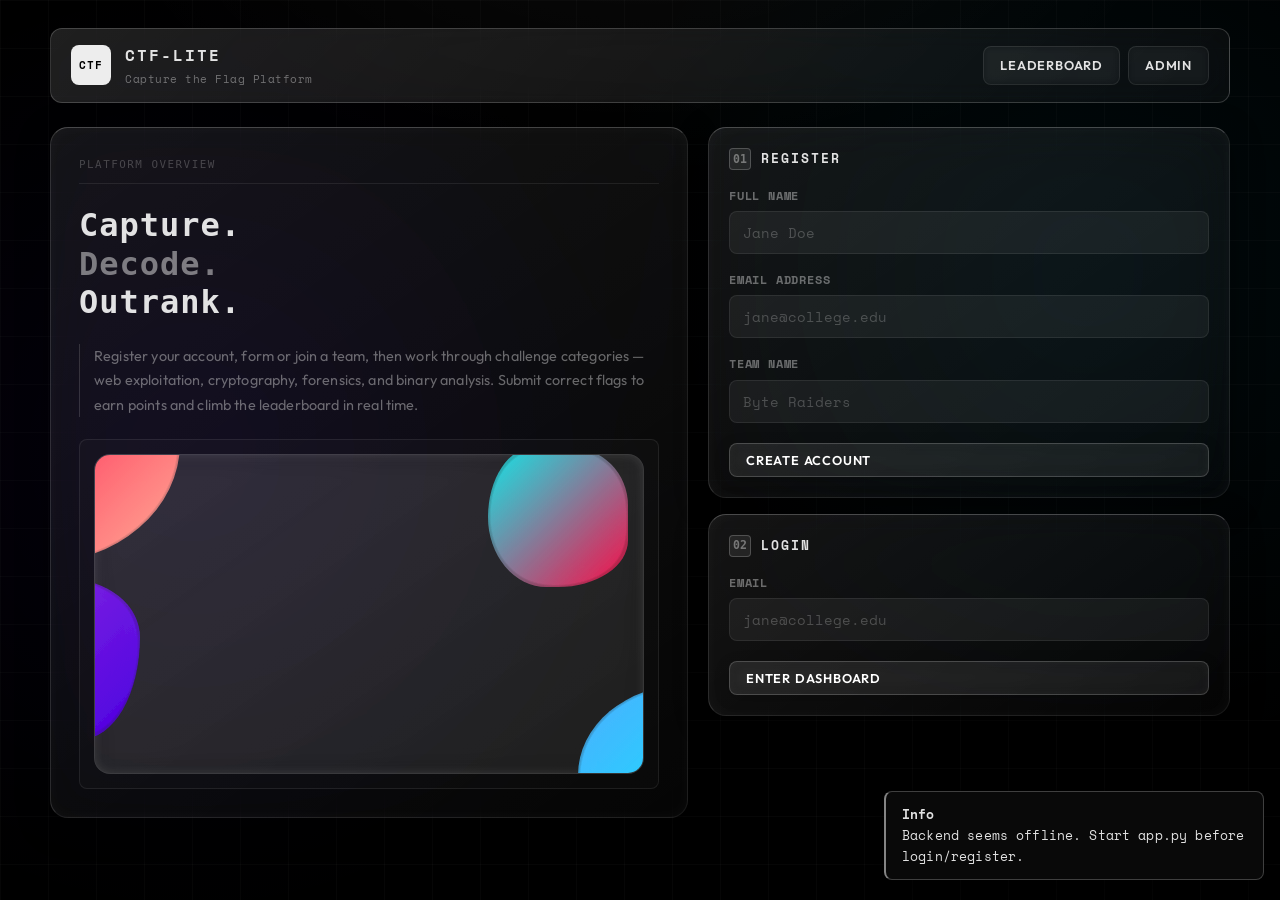
<file: ctf-frontend/index.html>
<!DOCTYPE html>
<html lang="en">
  <head>
    <meta charset="UTF-8" />
    <meta name="viewport" content="width=device-width, initial-scale=1.0" />
    <title>CTF-LITE | Login</title>
    <link rel="preconnect" href="https://fonts.googleapis.com" />
    <link rel="preconnect" href="https://fonts.gstatic.com" crossorigin />
    <link
      href="https://fonts.googleapis.com/css2?family=Outfit:wght@300;400;500;600;700&family=Space+Mono:ital,wght@0,400;0,700;1,400&display=swap"
      rel="stylesheet"
    />
    <link rel="stylesheet" href="assets/css/styles.css" />
    <style>
      .login-layout {
        display: grid;
        grid-template-columns: 1.1fr 0.9fr;
        gap: 20px;
        align-items: start;
      }
      .briefing-panel {
        padding: 28px;
        display: flex;
        flex-direction: column;
        gap: 22px;
      }
      .briefing-header {
        font-family: 'IBM Plex Mono', monospace;
        font-size: 0.68rem;
        letter-spacing: 1.5px;
        color: var(--hint);
        text-transform: uppercase;
        padding-bottom: 10px;
        border-bottom: 1px solid var(--panel-border);
        display: flex;
        justify-content: space-between;
      }
      .briefing-title {
        font-family: 'IBM Plex Mono', monospace;
        font-size: 2rem;
        font-weight: 600;
        letter-spacing: 1px;
        color: var(--text);
        line-height: 1.2;
      }
      .briefing-title em {
        font-style: normal;
        color: rgba(255,255,255,0.45);
      }
      .briefing-body {
        font-size: 0.9rem;
        color: var(--muted);
        line-height: 1.7;
        border-left: 1px solid rgba(255,255,255,0.15);
        padding-left: 14px;
      }
      .visual-block {
        background: rgba(255,255,255,0.02);
        border: 1px solid var(--panel-border);
        border-radius: 8px;
        padding: 14px;
        position: relative;
        overflow: hidden;
        min-height: 340px;
        display: grid;
        align-items: center;
      }

      
      .blob-wrapper {
        position: absolute;
        inset: -50px;
        filter: url('#metaball');
        z-index: -1;
      }

      /* blob-4 moved below */

      .liquid-glass-wrap {
        position: relative;
        width: 100%;
        height: 320px;
        border: 1px solid rgba(255, 255, 255, 0.12);
        border-radius: 16px;
        background: rgba(255, 255, 255, 0.05);
        backdrop-filter: blur(12px);
        -webkit-backdrop-filter: blur(12px);
        display: flex;
        justify-content: center;
        align-items: center;
        overflow: hidden;
        box-shadow: inset 0 0 20px rgba(255,255,255,0.05), inset 0 0 10px rgba(255, 255, 255, 0.1);
        z-index: 1;
        transform-style: preserve-3d;
        transition: transform 0.1s ease-out;
      }

      .blob {
        position: absolute;
        z-index: -1;
        opacity: 0.8;
      }

      .blob-1 {
        width: 200px; height: 200px;
        background: linear-gradient(135deg, #ff0844 0%, #ffb199 100%);
        top: -10%; left: -10%;
        border-radius: 40% 60% 70% 30% / 40% 40% 60% 50%;
        animation: float-1 15s infinite alternate ease-in-out;
      }

      .blob-2 {
        width: 180px; height: 180px;
        background: linear-gradient(135deg, #4facfe 0%, #00f2fe 100%);
        bottom: -10%; right: -10%;
        border-radius: 60% 40% 30% 70% / 50% 60% 40% 40%;
        animation: float-2 18s infinite alternate ease-in-out;
      }

      .blob-3 {
        width: 160px; height: 160px;
        background: linear-gradient(135deg, #8E2DE2 0%, #4A00E0 100%);
        bottom: 20%; left: -10%;
        border-radius: 50% 50% 40% 60% / 60% 40% 70% 30%;
        animation: float-3 20s infinite alternate ease-in-out;
      }

      .blob-4 {
        width: 140px; height: 140px;
        background: linear-gradient(135deg, #0cebeb 0%, #ff0844 100%);
        top: 10%; right: 10%;
        border-radius: 40% 50% 60% 50% / 60% 50% 40% 60%;
        animation: float-4 17s infinite alternate ease-in-out;
      }

      @keyframes float-1 {
        0%   { transform: translate(0, 0) scale(1) rotate(0deg); }
        50%  { transform: translate(160px, 120px) scale(0.8) rotate(90deg); }
        100% { transform: translate(80px, 220px) scale(1.1) rotate(180deg); }
      }
      @keyframes float-2 {
        0%   { transform: translate(0, 0) scale(0.9) rotate(0deg); }
        50%  { transform: translate(-180px, -120px) scale(1.1) rotate(-90deg); }
        100% { transform: translate(-100px, -240px) scale(0.8) rotate(-180deg); }
      }
      @keyframes float-3 {
        0%   { transform: translate(0, 0) scale(1.1) rotate(0deg); }
        50%  { transform: translate(180px, -110px) scale(0.9) rotate(120deg); }
        100% { transform: translate(260px, -20px) scale(1.2) rotate(240deg); }
      }
      @keyframes float-4 {
        0%   { transform: translate(0, 0) scale(1) rotate(0deg); }
        50%  { transform: translate(-150px, 160px) scale(1.2) rotate(-120deg); }
        100% { transform: translate(-220px, 40px) scale(0.9) rotate(-240deg); }
      }

      .glass-content {
        position: relative;
        z-index: 2;
        text-align: center;
        color: #fff;
        font-family: 'IBM Plex Mono', monospace;
        transform: translateZ(30px);
        pointer-events: none;
      }

      .glass-shield {
        width: 70px;
        height: 70px;
        margin: 0 auto 16px;
        background: rgba(255, 255, 255, 0.1);
        border: 1px solid rgba(255, 255, 255, 0.4);
        border-radius: 50%;
        display: grid;
        place-items: center;
        box-shadow: inset 0 0 20px rgba(255,255,255,0.2), 0 8px 32px rgba(0,0,0,0.2);
        backdrop-filter: blur(8px);
        -webkit-backdrop-filter: blur(8px);
      }

      .glass-shield svg {
        width: 32px;
        height: 32px;
        fill: none;
        stroke: rgba(255,255,255,1);
        stroke-width: 2;
        stroke-linecap: round;
        stroke-linejoin: round;
        filter: drop-shadow(0 0 8px rgba(255,255,255,0.6));
      }
      
      .liquid-glass-wrap:hover .blob {
         filter: blur(20px);
         opacity: 1;
         transform: scale(1.05);
         transition: all 0.5s ease;
      }
      
      .glass-text {
        font-size: 1.1rem;
        font-weight: 600;
        letter-spacing: 3px;
        text-shadow: 0 4px 15px rgba(0,0,0,0.3);
      }
      .mini-stat-val {
        font-family: 'IBM Plex Mono', monospace;
        font-size: 1.3rem;
        font-weight: 500;
        color: var(--text);
      }
      .auth-panels { display: flex; flex-direction: column; gap: 16px; }
      .auth-panel-header {
        display: flex;
        align-items: center;
        gap: 10px;
        margin-bottom: 16px;
      }
      .auth-panel-header h3 { margin-bottom: 0; border: none; padding: 0; color: var(--text); font-size: 0.82rem; }
      .auth-step {
        width: 22px; height: 22px;
        background: rgba(255,255,255,0.08);
        border: 1px solid rgba(255,255,255,0.2);
        color: var(--muted);
        font-family: 'IBM Plex Mono', monospace;
        font-size: 0.72rem;
        font-weight: 600;
        display: grid;
        place-items: center;
        border-radius: 4px;
        flex-shrink: 0;
      }
      @media (max-width: 900px) {
        .login-layout { grid-template-columns: 1fr; }
        .visual-block {
          min-height: 250px;
          padding: 12px;
        }
        
      .blob-wrapper {
        position: absolute;
        inset: -50px;
        filter: url('#metaball');
        z-index: -1;
      }

      .magnetic-blob {
        position: absolute;
        width: 140px;
        height: 140px;
        background: linear-gradient(135deg, #0cebeb 0%, #ff0844 100%);
        border-radius: 50%;
        top: 50%;
        left: 50%;
        transform: translate(-50%, -50%);
        pointer-events: none;
      }

      .liquid-glass-wrap {
          height: 236px;
        }
      }
    </style>
  </head>
  <body>
    <div class="grid-overlay"></div>
    <svg style="width:0;height:0;position:absolute;visibility:hidden;" aria-hidden="true" focusable="false">
      <defs>
        <filter id="metaball">
          <feGaussianBlur in="SourceGraphic" stdDeviation="15" result="blur" />
          <feColorMatrix in="blur" mode="matrix" values="1 0 0 0 0  0 1 0 0 0  0 0 1 0 0  0 0 0 25 -10" result="metablob" />
          <feBlend in="SourceGraphic" in2="metablob" />
        </filter>
      </defs>
    </svg>

    <main class="page">

      <!-- TOPBAR -->
      <header class="topbar reveal">
        <div class="brand">
          <div class="brand-mark">CTF</div>
          <div>
            <h1>CTF-LITE</h1>
            <div class="brand-sub">Capture the Flag Platform</div>
          </div>
        </div>
        <div class="nav-actions">
          <a class="btn btn-secondary" href="leaderboard.html">Leaderboard</a>
          <a class="btn btn-secondary" href="admin.html">Admin</a>
        </div>
      </header>

      <!-- MAIN LAYOUT -->
      <div class="login-layout">

        <!-- LEFT: OVERVIEW -->
        <article class="card panel briefing-panel reveal">
          <div class="briefing-header">
            <span>Platform Overview</span>
          </div>

          <div class="briefing-title">
            Capture.<br/><em>Decode.</em><br/>Outrank.
          </div>

          <div class="briefing-body">
            Register your account, form or join a team, then work through
            challenge categories — web exploitation, cryptography, forensics,
            and binary analysis. Submit correct flags to earn points and climb
            the leaderboard in real time.
          </div>

          <!-- GLASS VISUAL BLOCK -->
          <div class="visual-block">
            <div class="liquid-glass-wrap" id="interactiveOrb">
              <div class="blob-wrapper">
                <div class="blob blob-1"></div>
                <div class="blob blob-2"></div>
                <div class="blob blob-3"></div>
                <div class="blob blob-4"></div>
              </div>
            </div>
          </div>
        </article>

        <!-- RIGHT: AUTH PANELS -->
        <div class="auth-panels">

          <!-- REGISTER -->
          <article class="card panel reveal" style="animation-delay: 0.06s">
            <div class="auth-panel-header">
              <div class="auth-step">01</div>
              <h3>Register</h3>
            </div>
            <form id="registerForm" class="grid" autocomplete="off">
              <label>
                Full Name
                <input id="regName" required placeholder="Jane Doe" />
              </label>
              <label>
                Email Address
                <input id="regEmail" type="email" required placeholder="jane@college.edu" />
              </label>
              <label>
                Team Name
                <input id="regTeam" required placeholder="Byte Raiders" />
              </label>
              <button class="btn btn-primary" type="submit" style="margin-top:4px;">Create Account</button>
            </form>
          </article>

          <!-- LOGIN -->
          <article class="card panel reveal" style="animation-delay: 0.12s">
            <div class="auth-panel-header">
              <div class="auth-step">02</div>
              <h3>Login</h3>
            </div>
            <form id="loginForm" class="grid" autocomplete="off">
              <label>
                Email
                <input id="loginEmail" type="email" required placeholder="jane@college.edu" />
              </label>
              <button class="btn btn-primary" type="submit" style="margin-top:4px;">Enter Dashboard</button>
            </form>
          </article>

        </div>
      </div>

    </main>

    <script>
      (() => {
        const wrap = document.getElementById('interactiveOrb');
        if (!wrap) return;

        let targetX = 0;
        let targetY = 0;
        let currentX = 0;
        let currentY = 0;

        const ease = 0.08;

        const tick = () => {
          currentX += (targetX - currentX) * ease;
          currentY += (targetY - currentY) * ease;

          wrap.style.transform = `perspective(800px) rotateY(${currentX * 12}deg) rotateX(${-currentY * 12}deg)`;

          requestAnimationFrame(tick);
        };

        wrap.parentElement.addEventListener('pointermove', (event) => {
          const rect = wrap.parentElement.getBoundingClientRect();
          const px = (event.clientX - rect.left) / rect.width;
          const py = (event.clientY - rect.top) / rect.height;

          targetX = px - 0.5;
          targetY = py - 0.5;
        });

        wrap.parentElement.addEventListener('pointerleave', () => {
          targetX = 0;
          targetY = 0;
        });

        requestAnimationFrame(tick);
      })();
    </script>

    <script src="assets/js/common.js"></script>
    <script src="assets/js/runtime-config.js"></script>
    <script src="assets/js/api.js"></script>
    <script src="assets/js/auth.js"></script>
  </body>
</html>
</file>
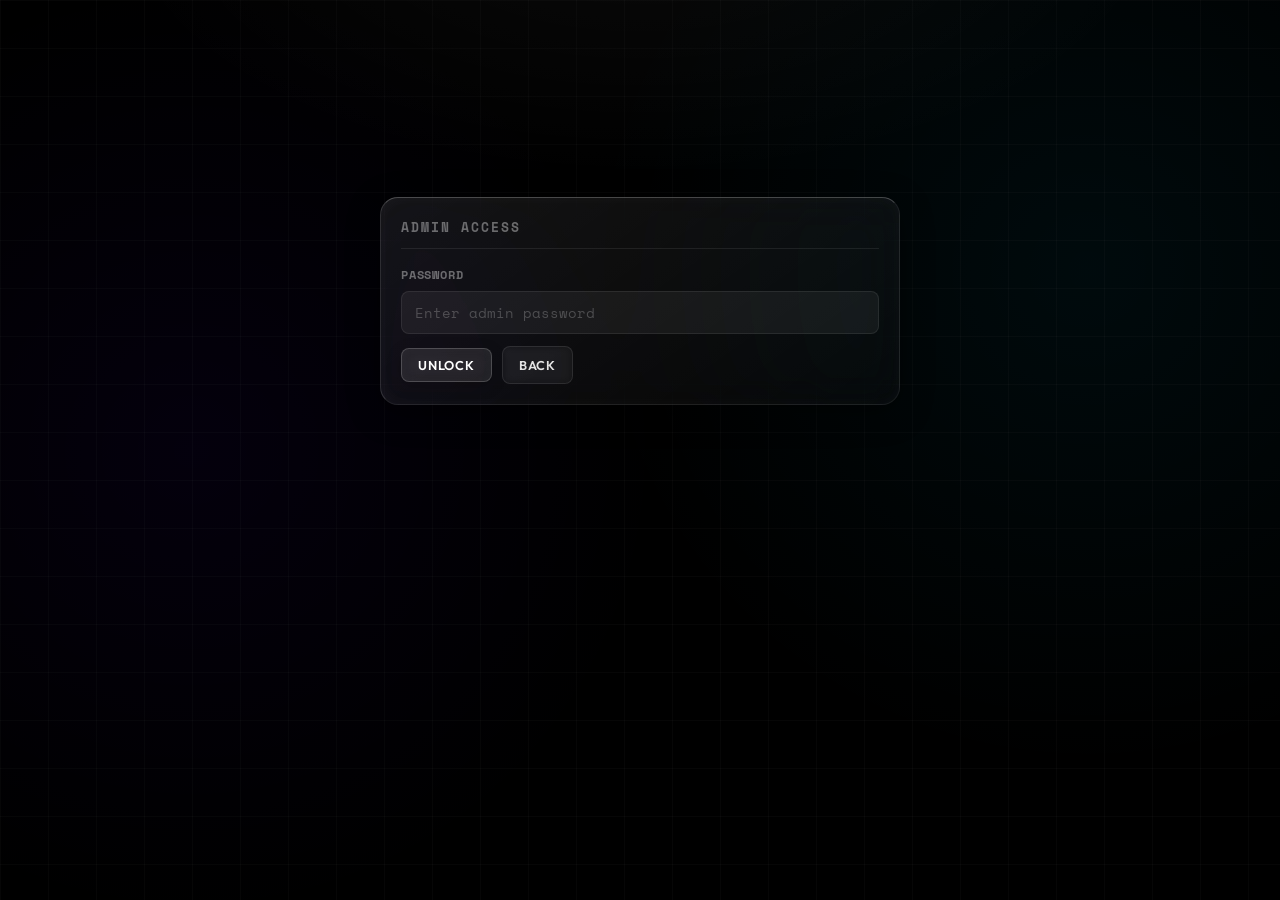
<file: ctf-frontend/admin.html>
<!DOCTYPE html>
<html lang="en">
  <head>
    <meta charset="UTF-8" />
    <meta name="viewport" content="width=device-width, initial-scale=1.0" />
    <title>CTF-LITE | Admin</title>
    <link rel="preconnect" href="https://fonts.googleapis.com" />
    <link rel="preconnect" href="https://fonts.gstatic.com" crossorigin />
    <link
      href="https://fonts.googleapis.com/css2?family=Outfit:wght@300;400;500;600;700&family=Space+Mono:ital,wght@0,400;0,700;1,400&display=swap"
      rel="stylesheet"
    />
    <link rel="stylesheet" href="assets/css/styles.css" />
    <style>
      .admin-lock-screen {
        min-height: 70vh;
        display: grid;
        place-items: center;
      }
      .admin-lock-card {
        width: min(520px, 92vw);
      }
      .admin-lock-actions {
        display: flex;
        gap: 10px;
        align-items: center;
        margin-top: 12px;
      }
      .admin-lock-error {
        margin-top: 8px;
        color: var(--danger);
        font-family: 'IBM Plex Mono', monospace;
        font-size: 0.78rem;
      }
    </style>
  </head>
  <body>
    <div class="grid-overlay"></div>
    <main class="page" id="adminRoot" hidden>
      <header class="topbar">
        <div class="brand">
          <div class="brand-mark">CTF</div>
          <div>
            <h2>CTF-LITE</h2>
            <div class="brand-sub">Admin Console</div>
          </div>
        </div>
        <div class="nav-actions">
          <a class="btn btn-secondary" href="dashboard.html">Dashboard</a>
          <a class="btn btn-secondary" href="leaderboard.html">Leaderboard</a>
        </div>
      </header>

      <section class="grid grid-2">
        <article class="card panel reveal">
          <h3>Create Category</h3>
          <form id="categoryForm" class="grid">
            <label>
              Category Name
              <input id="categoryName" required placeholder="Web Exploitation" />
            </label>
            <label>
              Description
              <textarea id="categoryDescription" required placeholder="Browser, auth, injection, APIs"></textarea>
            </label>
            <button class="btn btn-primary" type="submit">Create Category</button>
          </form>
        </article>

        <article class="card panel reveal" style="animation-delay: 0.07s">
          <h3>Create Challenge</h3>
          <form id="challengeForm" class="grid">
            <label>
              Category
              <select id="adminCategorySelect"></select>
            </label>
            <label>
              Question
              <textarea id="challengeQuestion" required placeholder="Find the hidden admin token in the response headers"></textarea>
            </label>
            <label>
              Answer
              <input id="challengeAnswer" required placeholder="CTF{token_here}" />
            </label>
            <label>
              Points
              <input id="challengePoints" type="number" min="0" value="100" required />
            </label>
            <button class="btn btn-primary" type="submit">Create Challenge</button>
          </form>
        </article>
      </section>

      <section class="grid" style="margin-top:16px;">
        <article class="card panel reveal" style="animation-delay: 0.14s">
          <div class="history-head">
            <h3>Previous Challenges</h3>
            <div class="history-controls">
              <label class="history-filter-label">
                Category
                <select id="historyCategoryFilter"></select>
              </label>
              <button id="refreshHistoryBtn" class="btn btn-secondary" type="button">Refresh</button>
            </div>
          </div>

          <div class="table-wrap">
            <table>
              <thead>
                <tr>
                  <th>#</th>
                  <th>Category</th>
                  <th>Question</th>
                  <th>Answer</th>
                  <th>Points</th>
                  <th>Action</th>
                </tr>
              </thead>
              <tbody id="challengeHistoryBody"></tbody>
            </table>
          </div>
        </article>

        <article class="card panel reveal" style="animation-delay: 0.18s">
          <div class="history-head">
            <h3>Team Submissions</h3>
            <div class="history-controls">
              <label class="history-filter-label">
                Search
                <input id="submissionsSearch" placeholder="Team, student, challenge, answer" />
              </label>
              <label class="history-filter-label">
                Result
                <select id="submissionsResultFilter">
                  <option value="">All</option>
                  <option value="correct">Correct</option>
                  <option value="incorrect">Incorrect</option>
                </select>
              </label>
              <button id="refreshSubmissionsBtn" class="btn btn-secondary" type="button">Refresh</button>
            </div>
          </div>

          <div class="table-wrap">
            <table>
              <thead>
                <tr>
                  <th>Submission</th>
                  <th>Team</th>
                  <th>Student</th>
                  <th>Challenge</th>
                  <th>Answer</th>
                  <th>Result</th>
                </tr>
              </thead>
              <tbody id="submissionsBody"></tbody>
            </table>
          </div>
        </article>

        <article class="card panel reveal" style="animation-delay: 0.22s">
          <div class="history-head">
            <h3>First Blood Records</h3>
            <div class="history-controls">
              <button id="refreshFirstBloodBtn" class="btn btn-secondary" type="button">Refresh</button>
            </div>
          </div>

          <div class="table-wrap">
            <table>
              <thead>
                <tr>
                  <th>Challenge</th>
                  <th>Team</th>
                  <th>Student</th>
                  <th>Submission</th>
                  <th>Awarded At</th>
                </tr>
              </thead>
              <tbody id="firstBloodBody"></tbody>
            </table>
          </div>
        </article>
      </section>
    </main>

    <main class="page admin-lock-screen" id="adminLockScreen">
      <article class="card panel admin-lock-card reveal">
        <h3>Admin Access</h3>
        <label>
          Password
          <input id="adminPasswordInput" type="password" placeholder="Enter admin password" autocomplete="off" />
        </label>
        <div class="admin-lock-actions">
          <button id="adminPasswordSubmit" class="btn btn-primary" type="button">Unlock</button>
          <a class="btn btn-secondary" href="index.html">Back</a>
        </div>
        <p id="adminPasswordError" class="admin-lock-error" hidden>Invalid password.</p>
      </article>
    </main>

    <script src="assets/js/common.js"></script>
    <script src="assets/js/runtime-config.js"></script>
    <script src="assets/js/api.js"></script>
    <script src="assets/js/admin.js"></script>
  </body>
</html>
</file>
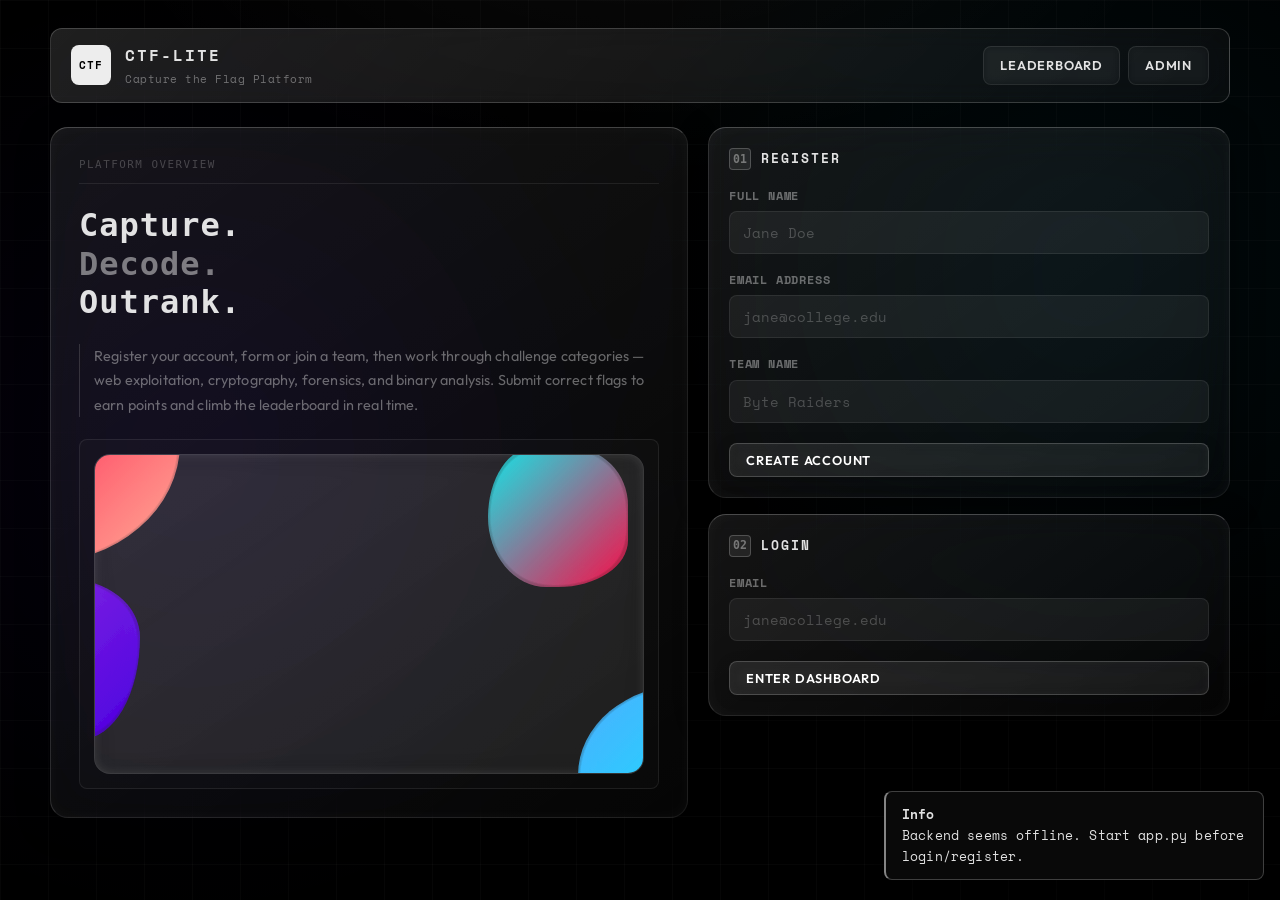
<file: ctf-frontend/dashboard.html>
<!DOCTYPE html>
<html lang="en">
  <head>
    <meta charset="UTF-8" />
    <meta name="viewport" content="width=device-width, initial-scale=1.0" />
    <title>CTF-LITE | Dashboard</title>
    <link rel="preconnect" href="https://fonts.googleapis.com" />
    <link rel="preconnect" href="https://fonts.gstatic.com" crossorigin />
    <link
      href="https://fonts.googleapis.com/css2?family=Outfit:wght@300;400;500;600;700&family=Space+Mono:ital,wght@0,400;0,700;1,400&display=swap"
      rel="stylesheet"
    />
    <link rel="stylesheet" href="assets/css/styles.css" />
    <style>
      .dash-layout {
        display: grid;
        grid-template-columns: 1fr 1fr;
        gap: 16px;
        align-items: start;
      }
      .challenge-detail-panel {
        position: sticky;
        top: 16px;
      }
      .selected-detail {
        background: rgba(255,255,255,0.02);
        border: 1px solid var(--panel-border);
        border-radius: 6px;
        padding: 14px;
        margin-bottom: 14px;
        min-height: 80px;
      }
      .selected-detail h3 {
        border: none;
        padding: 0;
        margin-bottom: 8px;
        font-size: 0.82rem;
        color: var(--text);
        letter-spacing: 1px;
      }
      #selectedQuestion {
        font-size: 0.88rem;
        line-height: 1.6;
        color: var(--muted);
      }
      .flag-form {
        border-top: 1px solid var(--panel-border);
        padding-top: 14px;
        margin-top: 14px;
      }
      .flag-row {
        display: flex;
        gap: 8px;
        margin-top: 6px;
      }
      .flag-row input {
        flex: 1;
        font-family: 'IBM Plex Mono', monospace;
        font-size: 0.88rem;
      }
      .flag-row .btn {
        white-space: nowrap;
        flex-shrink: 0;
      }
      .topbar-inner {
        display: flex;
        flex-direction: column;
        gap: 2px;
        flex: 1;
        min-width: 0;
      }
      .kpi-row {
        display: grid;
        grid-template-columns: repeat(3, minmax(0, 1fr));
        gap: 12px;
        margin-bottom: 16px;
      }
      .kpi-card {
        background: rgba(255,255,255,0.03);
        border: 1px solid var(--panel-border);
        border-radius: var(--radius-lg);
        padding: 16px;
        position: relative;
        overflow: hidden;
        transition: border-color 0.2s ease;
      }
      .kpi-card:hover { border-color: rgba(255,255,255,0.16); }
      .kpi-card-top { border-top: 1px solid rgba(255,255,255,0.25); }
      .kpi-label {
        font-family: 'IBM Plex Mono', monospace;
        font-size: 0.65rem;
        letter-spacing: 1.5px;
        color: var(--hint);
        text-transform: uppercase;
        margin-bottom: 8px;
      }
      @media (max-width: 900px) {
        .dash-layout { grid-template-columns: 1fr; }
        .kpi-row { grid-template-columns: 1fr 1fr; }
        .challenge-detail-panel { position: static; }
      }
    </style>
  </head>
  <body>
    <div class="grid-overlay"></div>
    <main class="page">

      <!-- TOPBAR -->
      <header class="topbar reveal">
        <div style="display:flex; align-items:center; gap:14px; flex:1; min-width:0;">
          <div class="brand-mark">CTF</div>
          <div class="topbar-inner">
            <div style="font-family:'IBM Plex Mono',monospace;font-weight:600;font-size:0.95rem;letter-spacing:2px;text-transform:uppercase;color:var(--text);">
              CTF-LITE
            </div>
            <div id="teamMeta" class="badge" style="width:fit-content;">Session loading...</div>
          </div>
        </div>
        <div class="nav-actions">
          <a class="btn btn-secondary" href="leaderboard.html">Leaderboard</a>
          <button id="logoutBtn" class="btn btn-danger">Logout</button>
        </div>
      </header>

      <!-- KPI ROW -->
      <div class="kpi-row reveal" style="animation-delay:0.05s">
        <div class="kpi-card kpi-card-top card-floating" style="animation-delay: 0s">
          <div class="kpi-label">Team Score</div>
          <div class="kpi">
            <strong id="kpiScore">0</strong>
            <div class="kpi-tag">Cumulative points earned</div>
          </div>
        </div>
        <div class="kpi-card card-floating" style="animation-delay: 0.1s">
          <div class="kpi-label">Challenges</div>
          <div class="kpi">
            <strong id="kpiChallenges">0</strong>
            <div class="kpi-tag">Total challenges available</div>
          </div>
        </div>
        <div class="kpi-card card-floating" style="animation-delay: 0.2s">
          <div class="kpi-label">Current Stage</div>
          <div class="kpi">
            <strong id="kpiStage">—</strong>
            <div class="kpi-tag" id="kpiStageLabel">Assigned challenge number</div>
          </div>
        </div>
      </div>

      <!-- DASHBOARD LAYOUT -->
      <div class="dash-layout">

        <!-- LEFT: CHALLENGE BOARD -->
        <article class="card panel reveal" style="animation-delay:0.08s">
          <h3>Challenges</h3>
          <div class="section-label">Active challenges</div>
          <div id="challengeGrid" class="challenge-grid"></div>
        </article>

        <!-- RIGHT: CHALLENGE DETAIL -->
        <div class="challenge-detail-panel">
          <article class="card panel reveal" style="animation-delay:0.12s">
            <h3>Challenge Details</h3>

            <div class="selected-detail">
              <h3 id="selectedTitle" style="font-family:'IBM Plex Mono',monospace; font-size:0.8rem; letter-spacing:1px; color:var(--muted);">
                Select a challenge
              </h3>
              <p id="selectedQuestion">
                Choose a challenge card from the board to view its details and submit your flag.
              </p>
            </div>

            <div id="hintsWrap"></div>

            <div class="flag-form">
              <div class="section-label">Submit flag</div>
              <form id="submitForm">
                <div class="flag-row">
                  <input id="flagInput" placeholder="CTF{...}" autocomplete="off" />
                  <button class="btn btn-primary" type="submit">Submit</button>
                </div>
              </form>
            </div>
          </article>
        </div>

      </div>

    </main>

    <script src="assets/js/common.js"></script>
    <script src="assets/js/runtime-config.js"></script>
    <script src="assets/js/api.js"></script>
    <script src="assets/js/dashboard.js"></script>
  </body>
</html>
</file>
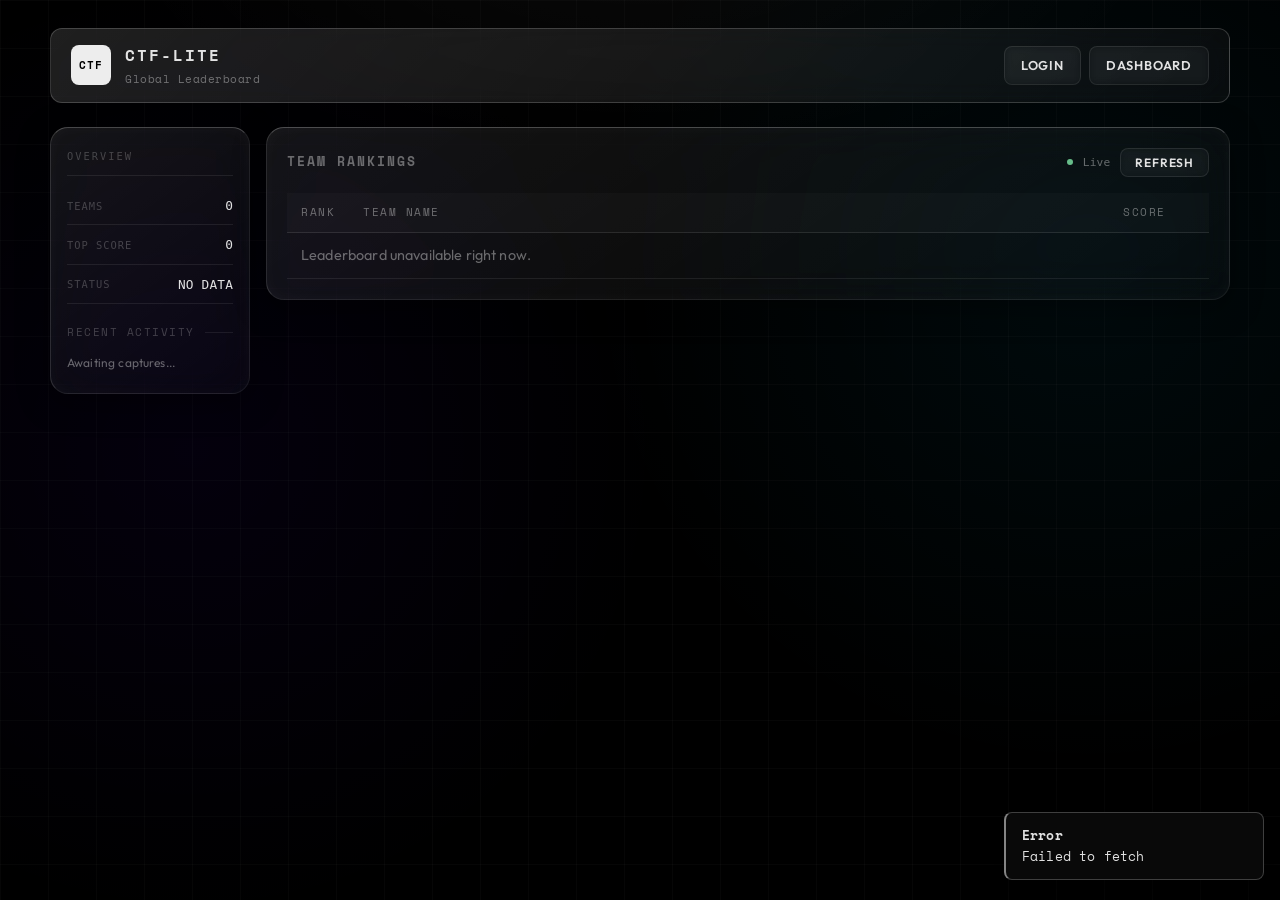
<file: ctf-frontend/leaderboard.html>
<!DOCTYPE html>
<html lang="en">
  <head>
    <meta charset="UTF-8" />
    <meta name="viewport" content="width=device-width, initial-scale=1.0" />
    <title>CTF-LITE | Leaderboard</title>
    <link rel="preconnect" href="https://fonts.googleapis.com" />
    <link rel="preconnect" href="https://fonts.gstatic.com" crossorigin />
    <link
      href="https://fonts.googleapis.com/css2?family=Outfit:wght@300;400;500;600;700&family=Space+Mono:ital,wght@0,400;0,700;1,400&display=swap"
      rel="stylesheet"
    />
    <link rel="stylesheet" href="assets/css/styles.css" />
    <style>
      .leaderboard-layout {
        display: grid;
        grid-template-columns: 200px 1fr;
        gap: 16px;
        align-items: start;
      }
      .stats-panel {
        display: flex;
        flex-direction: column;
        gap: 20px;
        padding: 20px 16px;
      }
      .stats-panel-title {
        font-family: 'IBM Plex Mono', monospace;
        font-size: 0.65rem;
        letter-spacing: 2px;
        color: var(--hint);
        text-transform: uppercase;
        padding-bottom: 10px;
        border-bottom: 1px solid var(--panel-border);
      }
      .summary-stats { display: flex; flex-direction: column; gap: 10px; }
      .summary-stat-row {
        display: flex;
        justify-content: space-between;
        align-items: center;
        padding-bottom: 8px;
        border-bottom: 1px solid var(--panel-border);
      }
      .summary-stat-row .s-label {
        font-family: 'IBM Plex Mono', monospace;
        font-size: 0.65rem;
        color: var(--hint);
        letter-spacing: 1px;
        text-transform: uppercase;
      }
      .summary-stat-row .s-value {
        font-family: 'IBM Plex Mono', monospace;
        color: var(--text);
        font-size: 0.8rem;
        font-weight: 500;
      }
      .board-header-row {
        display: flex;
        justify-content: space-between;
        align-items: center;
        flex-wrap: wrap;
        gap: 12px;
        margin-bottom: 16px;
      }
      .board-header-row h3 { margin-bottom: 0; border: none; padding: 0; }
      .refresh-row {
        display: flex;
        align-items: center;
        gap: 10px;
        font-family: 'IBM Plex Mono', monospace;
        font-size: 0.7rem;
        color: var(--muted);
      }
      .rank-badge {
        display: inline-flex;
        align-items: center;
        justify-content: center;
        width: 26px; height: 26px;
        font-family: 'IBM Plex Mono', monospace;
        font-size: 0.75rem;
        font-weight: 600;
        border-radius: 4px;
      }
      .rank-1 { background: rgba(255,255,255,0.92); color: #000; }
      .rank-2 { background: rgba(255,255,255,0.55); color: #000; }
      .rank-3 { background: rgba(255,255,255,0.28); color: rgba(255,255,255,0.9); }
      .rank-n { background: rgba(255,255,255,0.05); color: var(--muted); border: 1px solid var(--panel-border); }
      @media (max-width: 800px) {
        .leaderboard-layout { grid-template-columns: 1fr; }
      }
    </style>
  </head>
  <body>
    <div class="grid-overlay"></div>
    <main class="page">

      <!-- TOPBAR -->
      <header class="topbar reveal">
        <div class="brand">
          <div class="brand-mark">CTF</div>
          <div>
            <h2>CTF-LITE</h2>
            <div class="brand-sub">Global Leaderboard</div>
          </div>
        </div>
        <div class="nav-actions">
          <a class="btn btn-secondary" href="index.html">Login</a>
          <a class="btn btn-secondary" href="dashboard.html">Dashboard</a>
        </div>
      </header>

      <!-- LAYOUT -->
      <div class="leaderboard-layout">

        <!-- LEFT: STATS PANEL -->
        <article class="card stats-panel reveal">
          <div class="stats-panel-title">Overview</div>

          <div class="summary-stats" id="boardStats">
            <div class="summary-stat-row">
              <span class="s-label">Teams</span>
              <span class="s-value" id="statTeams">—</span>
            </div>
            <div class="summary-stat-row">
              <span class="s-label">Top Score</span>
              <span class="s-value" id="statTop">—</span>
            </div>
            <div class="summary-stat-row">
              <span class="s-label">Status</span>
              <span class="s-value status-ok" id="statStatus" style="display:flex;align-items:center;gap:6px;">
                <span class="live-dot"></span>Live
              </span>
            </div>
          </div>

          <div id="activitySection">
            <div class="section-label" style="margin-bottom:12px;">Recent Activity</div>
            <div id="recentActivityFeed" class="activity-feed">
              <div class="muted-cell" style="font-size:0.75rem;">Awaiting captures...</div>
            </div>
          </div>
        </article>

        <!-- RIGHT: LEADERBOARD TABLE -->
        <article class="card panel reveal" style="animation-delay:0.08s">
          <div class="board-header-row">
            <h3>Team Rankings</h3>
            <div class="refresh-row">
              <span class="live-dot"></span>
              <span>Live</span>
              <button id="refreshBtn" class="btn btn-secondary" style="padding:6px 14px; font-size:0.75rem;">Refresh</button>
            </div>
          </div>

          <div class="table-wrap">
            <table>
              <thead>
                <tr>
                  <th style="width:52px">Rank</th>
                  <th>Team Name</th>
                  <th style="width:100px">Score</th>
                </tr>
              </thead>
              <tbody id="leaderboardBody"></tbody>
            </table>
          </div>
        </article>

      </div>

    </main>

    <script src="assets/js/common.js"></script>
    <script src="assets/js/runtime-config.js"></script>
    <script src="assets/js/api.js"></script>
    <script src="assets/js/leaderboard.js"></script>
  </body>
</html>
</file>
<file: ctf-frontend/assets/css/styles.css>
@import url('https://fonts.googleapis.com/css2?family=Outfit:wght@300;400;500;600;700&family=Space+Mono:ital,wght@0,400;0,700;1,400&display=swap');

:root {
  --bg-0:          #000000;
  --bg-1:          #080808;
  --bg-2:          #0f0f0f;
  --panel:         rgba(255, 255, 255, 0.04);
  --panel-hover:   rgba(255, 255, 255, 0.07);
  --panel-active:  rgba(255, 255, 255, 0.09);
  --panel-border:  rgba(255, 255, 255, 0.08);
  --panel-border-strong: rgba(255, 255, 255, 0.22);
  --text:          rgba(255, 255, 255, 0.88);
  --muted:         rgba(255, 255, 255, 0.38);
  --hint:          rgba(255, 255, 255, 0.22);
  --accent:        rgba(255, 255, 255, 0.92);
  --accent-dim:    rgba(255, 255, 255, 0.06);
  --danger:        rgba(255, 80, 80, 0.85);
  --success:       rgba(120, 220, 160, 0.85);
  --warn:          rgba(240, 180, 60, 0.85);
  --shadow:        0 8px 32px rgba(0, 0, 0, 0.7);
  --radius-lg:     12px;
  --radius-md:     8px;
  --radius-sm:     5px;
}

*, *::before, *::after { box-sizing: border-box; margin: 0; padding: 0; }

html, body { min-height: 100%; }

body {
  font-family: 'Outfit', system-ui, sans-serif;
  font-size: 15px;
  font-weight: 400;
  color: var(--text);
  background: var(--bg-0);
  background-image: 
    radial-gradient(circle at 15% 50%, rgba(76, 0, 255, 0.05), transparent 40%),
    radial-gradient(circle at 85% 30%, rgba(0, 204, 255, 0.05), transparent 40%),
    radial-gradient(ellipse 70% 50% at 50% -10%, rgba(255,255,255,0.04) 0%, transparent 60%);
  overflow-x: hidden;
  letter-spacing: 0.01em;
  line-height: 1.6;
  -webkit-font-smoothing: antialiased;
  -moz-osx-font-smoothing: grayscale;
  text-rendering: optimizeLegibility;
}

/* ── SUBTLE GRID OVERLAY ── */
.grid-overlay {
  position: fixed;
  inset: 0;
  pointer-events: none;
  background-image:
    linear-gradient(rgba(255,255,255,0.025) 1px, transparent 1px),
    linear-gradient(90deg, rgba(255,255,255,0.025) 1px, transparent 1px);
  background-size: 48px 48px;
  z-index: -1;
}

/* ── PAGE WRAPPER ── */
.page {
  width: min(1180px, 94vw);
  margin: 0 auto;
  padding: 28px 0 56px;
}

/* ── TOPBAR ── */
.topbar {
  display: flex;
  align-items: center;
  justify-content: space-between;
  gap: 16px;
  margin-bottom: 24px;
  padding: 14px 20px;
  background: linear-gradient(135deg, rgba(255, 255, 255, 0.12), rgba(255, 255, 255, 0.03));
  border: 1px solid rgba(255, 255, 255, 0.18);
  border-radius: var(--radius-lg);
  backdrop-filter: blur(14px) saturate(130%);
  -webkit-backdrop-filter: blur(14px) saturate(130%);
}

.brand {
  display: flex;
  align-items: center;
  gap: 14px;
}

.brand-mark {
  width: 40px;
  height: 40px;
  display: grid;
  place-items: center;
  font-family: 'Space Mono', monospace;
  font-weight: 600;
  font-size: 11px;
  letter-spacing: 1px;
  color: #000;
  background: rgba(255,255,255,0.92);
  border-radius: var(--radius-md);
  flex-shrink: 0;
}

.brand h1, .brand h2, .brand h3 {
  font-family: 'Space Mono', monospace;
  font-weight: 600;
  font-size: 1rem;
  letter-spacing: 2px;
  text-transform: uppercase;
  color: var(--text);
}

.brand-sub {
  font-family: 'Space Mono', monospace;
  font-size: 0.68rem;
  color: var(--muted);
  letter-spacing: 0.5px;
  margin-top: 2px;
}

.nav-actions {
  display: flex;
  gap: 8px;
  flex-wrap: wrap;
}

/* ── BUTTONS ── */
.btn, button {
  appearance: none;
  border: none;
  font-family: 'Outfit', sans-serif;
  font-weight: 600;
  font-size: 0.8rem;
  letter-spacing: 0.8px;
  text-transform: uppercase;
  cursor: pointer;
  padding: 8px 16px;
  border-radius: var(--radius-md);
  transition: all 0.16s ease;
  text-decoration: none;
  display: inline-flex;
  align-items: center;
  gap: 6px;
}

.btn-primary {
  background: rgba(255, 255, 255, 0.05);
  color: #fff;
  border: 1px solid rgba(255, 255, 255, 0.2);
  backdrop-filter: blur(8px);
  -webkit-backdrop-filter: blur(8px);
  box-shadow: 0 4px 15px rgba(0, 0, 0, 0.2), inset 0 0 10px rgba(255, 255, 255, 0.05);
}
.btn-primary:hover {
  background: rgba(255, 255, 255, 0.12);
  border-color: rgba(255, 255, 255, 0.5);
  box-shadow: 0 0 20px rgba(255, 255, 255, 0.15), inset 0 0 15px rgba(255, 255, 255, 0.1);
  transform: translateY(-2px);
}

.btn-secondary {
  background: rgba(255, 255, 255, 0.02);
  color: var(--text);
  border: 1px solid rgba(255, 255, 255, 0.1);
  backdrop-filter: blur(4px);
  -webkit-backdrop-filter: blur(4px);
}
.btn-secondary:hover {
  background: rgba(255, 255, 255, 0.06);
  border-color: rgba(255, 255, 255, 0.3);
  transform: translateY(-2px);
}

.btn-danger {
  background: rgba(255,60,60,0.15);
  color: rgba(255,120,120,0.9);
  border: 1px solid rgba(255,60,60,0.3);
}
.btn-danger:hover {
  background: rgba(255,60,60,0.22);
}

.btn:hover, button:hover { transform: translateY(-1px); }
.btn:active, button:active { transform: translateY(0); }

/* ── CARDS ── */
.card {
  background: linear-gradient(145deg, rgba(255,255,255,0.08), rgba(255,255,255,0.02));
  border: 1px solid rgba(255,255,255,0.08);
  border-top-color: rgba(255,255,255,0.25);
  border-left-color: rgba(255,255,255,0.15);
  border-radius: 18px; /* Slightly rounder for liquid feel */
  box-shadow: 0 8px 32px rgba(0, 0, 0, 0.4), inset 0 0 16px rgba(255,255,255,0.03);
  transition: all 0.3s cubic-bezier(0.25, 0.8, 0.25, 1);
  backdrop-filter: blur(24px) saturate(160%);
  -webkit-backdrop-filter: blur(24px) saturate(160%);
}

.card:hover {
  border-color: rgba(255,255,255,0.15);
  border-top-color: rgba(255,255,255,0.4);
  border-left-color: rgba(255,255,255,0.3);
  box-shadow: 0 12px 40px rgba(0, 0, 0, 0.5), inset 0 0 20px rgba(255,255,255,0.08);
}

.card-floating {
  animation: floatCard 6s ease-in-out infinite;
}

@keyframes floatCard {
  0%, 100% { transform: translateY(0); }
  50% { transform: translateY(-8px); }
}

.glow {
  border-color: rgba(255,255,255,0.18);
}

.panel {
  padding: 20px;
}

.panel h3, .panel h4 {
  font-family: 'Space Mono', monospace;
  font-weight: 600;
  font-size: 0.8rem;
  letter-spacing: 2px;
  text-transform: uppercase;
  color: var(--muted);
  margin-bottom: 16px;
  padding-bottom: 10px;
  border-bottom: 1px solid var(--panel-border);
}

/* ── HERO ── */
.hero {
  padding: 32px;
  display: grid;
  gap: 14px;
  margin-bottom: 20px;
}

.hero-title {
  font-family: 'Space Mono', monospace;
  font-weight: 600;
  font-size: 1.8rem;
  letter-spacing: 1px;
  color: var(--text);
  line-height: 1.2;
}

.hero p {
  color: var(--muted);
  max-width: 70ch;
  font-size: 0.95rem;
}

.hero-chips {
  display: flex;
  flex-wrap: wrap;
  gap: 8px;
  margin-top: 4px;
}

.chip {
  display: inline-flex;
  align-items: center;
  border: 1px solid var(--panel-border);
  background: var(--accent-dim);
  color: rgba(255,255,255,0.55);
  padding: 5px 12px;
  font-size: 0.75rem;
  letter-spacing: 0.5px;
  border-radius: 20px;
}

/* ── BADGE ── */
.badge {
  display: inline-flex;
  align-items: center;
  gap: 5px;
  background: var(--accent-dim);
  border: 1px solid var(--panel-border);
  color: var(--muted);
  padding: 3px 10px;
  font-size: 0.72rem;
  letter-spacing: 0.8px;
  border-radius: 20px;
  font-family: 'Space Mono', monospace;
}

/* ── STATUS COLORS ── */
.status-ok    { color: var(--success); }
.status-warn  { color: var(--warn); }
.status-error { color: var(--danger); }

/* ── KPI ── */
.kpi {
  display: grid;
  gap: 4px;
}

.kpi strong {
  font-size: 1.9rem;
  font-family: 'Space Mono', monospace;
  font-weight: 500;
  color: var(--text);
  line-height: 1;
}

.kpi-tag {
  font-size: 0.72rem;
  color: var(--muted);
}

/* ── FORM ELEMENTS ── */
label {
  display: grid;
  gap: 6px;
  font-size: 0.75rem;
  font-weight: 600;
  letter-spacing: 0.8px;
  text-transform: uppercase;
  color: var(--muted);
  font-family: 'Space Mono', monospace;
}

input, textarea, select {
  width: 100%;
  border: 1px solid var(--panel-border);
  background: rgba(255,255,255,0.055);
  color: var(--text);
  font-family: 'Space Mono', monospace;
  font-size: 0.88rem;
  padding: 10px 13px;
  border-radius: var(--radius-md);
  outline: none;
  transition: border-color 0.16s ease, background 0.16s ease;
}

input:focus, textarea:focus, select:focus {
  border-color: rgba(255, 255, 255, 0.6);
  background: rgba(255, 255, 255, 0.12);
  box-shadow: 0 0 15px rgba(255, 255, 255, 0.1), inset 0 0 8px rgba(255, 255, 255, 0.05);
  transform: scale(1.01);
}

/* ── HAPTIC SUCCESS SPLASH ── */
.haptic-success-splash {
  position: fixed;
  inset: 0;
  pointer-events: none;
  z-index: 9999;
  background: radial-gradient(circle at center, rgba(120, 220, 160, 0.15) 0%, transparent 70%);
  animation: hapticSplash 0.6s ease-out forwards;
}

@keyframes hapticSplash {
  0% { opacity: 0; transform: scale(0.8); }
  30% { opacity: 1; transform: scale(1); }
  100% { opacity: 0; transform: scale(1.2); }
}

input::placeholder, textarea::placeholder {
  color: var(--hint);
}

select option { background: #111; }
textarea { min-height: 110px; resize: vertical; }

/* ── LAYOUT GRIDS ── */
.grid         { display: grid; gap: 16px; }
.grid-2       { grid-template-columns: repeat(2, minmax(0, 1fr)); }
.grid-3       { grid-template-columns: repeat(3, minmax(0, 1fr)); }

/* ── CHALLENGE GRID ── */
.challenge-grid {
  display: grid;
  grid-template-columns: repeat(auto-fill, minmax(170px, 1fr));
  gap: 10px;
}

.challenge-card {
  padding: 14px;
  background: rgba(255,255,255,0.03);
  border: 1px solid var(--panel-border);
  border-radius: var(--radius-md);
  cursor: pointer;
  transition: all 0.16s ease;
  position: relative;
  overflow: hidden;
}

/* scan-beam animation on active card */
.challenge-card.active::before {
  content: '';
  position: absolute;
  left: 0; right: 0;
  height: 50px;
  background: linear-gradient(180deg, transparent, rgba(255,255,255,0.05), transparent);
  animation: scanBeam 2.5s linear infinite;
  pointer-events: none;
}

@keyframes scanBeam {
  0%   { transform: translateY(-60px); }
  100% { transform: translateY(200px); }
}

.challenge-card:hover {
  border-color: rgba(255,255,255,0.2);
  background: var(--panel-hover);
}

.challenge-card.active {
  border-color: rgba(255,255,255,0.35);
  background: var(--panel-active);
}

.challenge-card .ch-name {
  font-family: 'Space Mono', monospace;
  font-size: 0.8rem;
  color: var(--text);
  margin-bottom: 5px;
}

.challenge-card .ch-pts {
  font-family: 'Space Mono', monospace;
  font-size: 0.75rem;
  color: var(--muted);
}

/* ── STATUS BADGES ── */
.status-locked {
  display: inline-flex; align-items: center; padding: 2px 8px;
  font-family: 'Space Mono', monospace; font-size: 0.68rem;
  letter-spacing: 1px; text-transform: uppercase;
  color: var(--hint); border: 1px solid rgba(255,255,255,0.1);
  border-radius: 3px; background: transparent;
}
.status-active {
  display: inline-flex; align-items: center; padding: 2px 8px;
  font-family: 'Space Mono', monospace; font-size: 0.68rem;
  letter-spacing: 1px; text-transform: uppercase;
  color: rgba(255,255,255,0.7); border: 1px solid rgba(255,255,255,0.25);
  border-radius: 3px; background: rgba(255,255,255,0.06);
}
.status-complete {
  display: inline-flex; align-items: center; padding: 2px 8px;
  font-family: 'Space Mono', monospace; font-size: 0.68rem;
  letter-spacing: 1px; text-transform: uppercase;
  color: rgba(120,220,160,0.8); border: 1px solid rgba(120,220,160,0.25);
  border-radius: 3px; background: rgba(120,220,160,0.06);
}

/* ── HINT ROW ── */
.hint-row {
  display: flex;
  justify-content: space-between;
  align-items: center;
  gap: 10px;
  border: 1px solid var(--panel-border);
  background: rgba(255,255,255,0.02);
  padding: 10px 12px;
  border-radius: var(--radius-md);
  margin-bottom: 8px;
  font-size: 0.88rem;
}

/* ── AUTH NOTE ── */
.auth-note {
  margin-top: 10px;
  color: var(--hint);
  font-size: 0.78rem;
  font-family: 'Space Mono', monospace;
}

/* ── TABLES ── */
.table-wrap { overflow: auto; }

table { width: 100%; border-collapse: collapse; }

th, td {
  text-align: left;
  padding: 11px 14px;
  border-bottom: 1px solid var(--panel-border);
  font-size: 0.9rem;
}

th {
  font-family: 'Space Mono', monospace;
  font-size: 0.68rem;
  color: var(--muted);
  font-weight: 500;
  letter-spacing: 1.5px;
  text-transform: uppercase;
  background: rgba(255,255,255,0.02);
  border-bottom: 1px solid rgba(255,255,255,0.1);
}

tbody tr { transition: background 0.14s ease; }
tbody tr:hover { background: rgba(255,255,255,0.03); }

.rank-top-1 td { background: rgba(255,255,255,0.07); }
.rank-top-2 td { background: rgba(255,255,255,0.04); }
.rank-top-3 td { background: rgba(255,255,255,0.025); }
.rank-top-1 { border-left: 2px solid rgba(255,255,255,0.6); }
.rank-top-2 { border-left: 2px solid rgba(255,255,255,0.35); }
.rank-top-3 { border-left: 2px solid rgba(255,255,255,0.18); }

.muted-cell { color: var(--muted); }

/* ── SECTION LABEL ── */
.section-label {
  font-family: 'Space Mono', monospace;
  font-size: 0.68rem;
  color: var(--hint);
  letter-spacing: 1.5px;
  text-transform: uppercase;
  margin-bottom: 10px;
  display: flex;
  align-items: center;
  gap: 10px;
}
.section-label::after {
  content: '';
  flex: 1;
  height: 1px;
  background: var(--panel-border);
}

/* ── CATEGORY PROGRESS BARS ── */
.cat-bar-wrap { display: flex; flex-direction: column; gap: 10px; width: 100%; }
.cat-bar-row { display: grid; gap: 4px; }
.cat-bar-label {
  display: flex; justify-content: space-between;
  font-family: 'Space Mono', monospace; font-size: 0.7rem; color: var(--muted);
}
.cat-bar-track {
  height: 3px; background: rgba(255,255,255,0.07); border-radius: 2px; overflow: hidden;
}
.cat-bar-fill {
  height: 100%; border-radius: 2px;
  background: rgba(255,255,255,0.55);
  transition: width 0.6s ease;
}

/* ── TOAST ── */
.toast {
  position: fixed;
  right: 16px;
  bottom: 20px;
  min-width: 260px;
  max-width: 380px;
  padding: 12px 16px;
  border: 1px solid var(--panel-border-strong);
  border-left: 2px solid rgba(255,255,255,0.5);
  background: rgba(10,10,10,0.98);
  box-shadow: var(--shadow);
  border-radius: var(--radius-md);
  z-index: 40;
  font-family: 'Space Mono', monospace;
  font-size: 0.82rem;
  color: var(--text);
}

/* ── REVEAL ANIMATION ── */
@keyframes fadeUp {
  from { transform: translateY(10px); opacity: 0; }
  to   { transform: translateY(0);    opacity: 1; }
}
.reveal { animation: fadeUp 0.38s ease forwards; }

/* ── RANK BADGES ── */
.rank-badge {
  display: inline-flex;
  align-items: center;
  justify-content: center;
  width: 26px; height: 26px;
  font-family: 'Space Mono', monospace;
  font-size: 0.75rem;
  font-weight: 600;
  border-radius: 4px;
}
.rank-1 { background: rgba(255,255,255,0.92); color: #000; }
.rank-2 { background: rgba(255,255,255,0.55); color: #000; }
.rank-3 { background: rgba(255,255,255,0.3);  color: rgba(255,255,255,0.9); }
.rank-n { background: rgba(255,255,255,0.05); color: var(--muted); border: 1px solid var(--panel-border); }

.team-name-cell { font-weight: 500; }
.score-cell {
  font-family: 'Space Mono', monospace;
  color: rgba(255,255,255,0.7);
}

/* ── LIVE DOT ── */
.live-dot {
  display: inline-block;
  width: 6px; height: 6px;
  background: var(--success);
  border-radius: 50%;
  animation: livePulse 1.8s ease-in-out infinite;
}
@keyframes livePulse {
  0%,100% { opacity: 1; transform: scale(1); }
  50%     { opacity: 0.3; transform: scale(0.65); }
}

/* ── HISTORY CONTROLS ── */
.history-head {
  display: flex;
  justify-content: space-between;
  align-items: flex-end;
  gap: 12px;
  flex-wrap: wrap;
  margin-bottom: 16px;
}
.history-controls {
  display: flex;
  gap: 10px;
  align-items: flex-end;
  flex-wrap: wrap;
}
.history-filter-label { min-width: 200px; }

/* ── ACTIVITY FEED ── */
.activity-feed {
  display: flex;
  flex-direction: column;
  gap: 12px;
}
.activity-item {
  display: grid;
  gap: 4px;
  padding: 10px;
  background: rgba(255, 255, 255, 0.03);
  border: 1px solid var(--panel-border);
  border-radius: var(--radius-md);
  border-left: 2px solid var(--success);
  animation: revealActivity 0.4s ease-out forwards;
}
@keyframes revealActivity {
  from { opacity: 0; transform: translateX(-10px); }
  to { opacity: 1; transform: translateX(0); }
}
.activity-item .a-team {
  font-size: 0.78rem;
  font-weight: 600;
  color: var(--text);
  overflow: hidden;
  text-overflow: ellipsis;
  white-space: nowrap;
}
.activity-item .a-desc {
  font-family: 'Space Mono', monospace;
  font-size: 0.65rem;
  color: var(--muted);
}
.activity-item .a-time {
  font-family: 'Space Mono', monospace;
  font-size: 0.6rem;
  color: var(--hint);
  text-transform: uppercase;
}
.activity-item.first-blood {
  border-left-color: var(--warn);
  background: linear-gradient(90deg, rgba(240, 180, 60, 0.05), transparent);
}

/* ── RESPONSIVE ── */
@media (max-width: 920px) {
  .grid-2, .grid-3 { grid-template-columns: 1fr; }
  .hero { padding: 22px; }
  .topbar { flex-wrap: wrap; }
}
</file>
